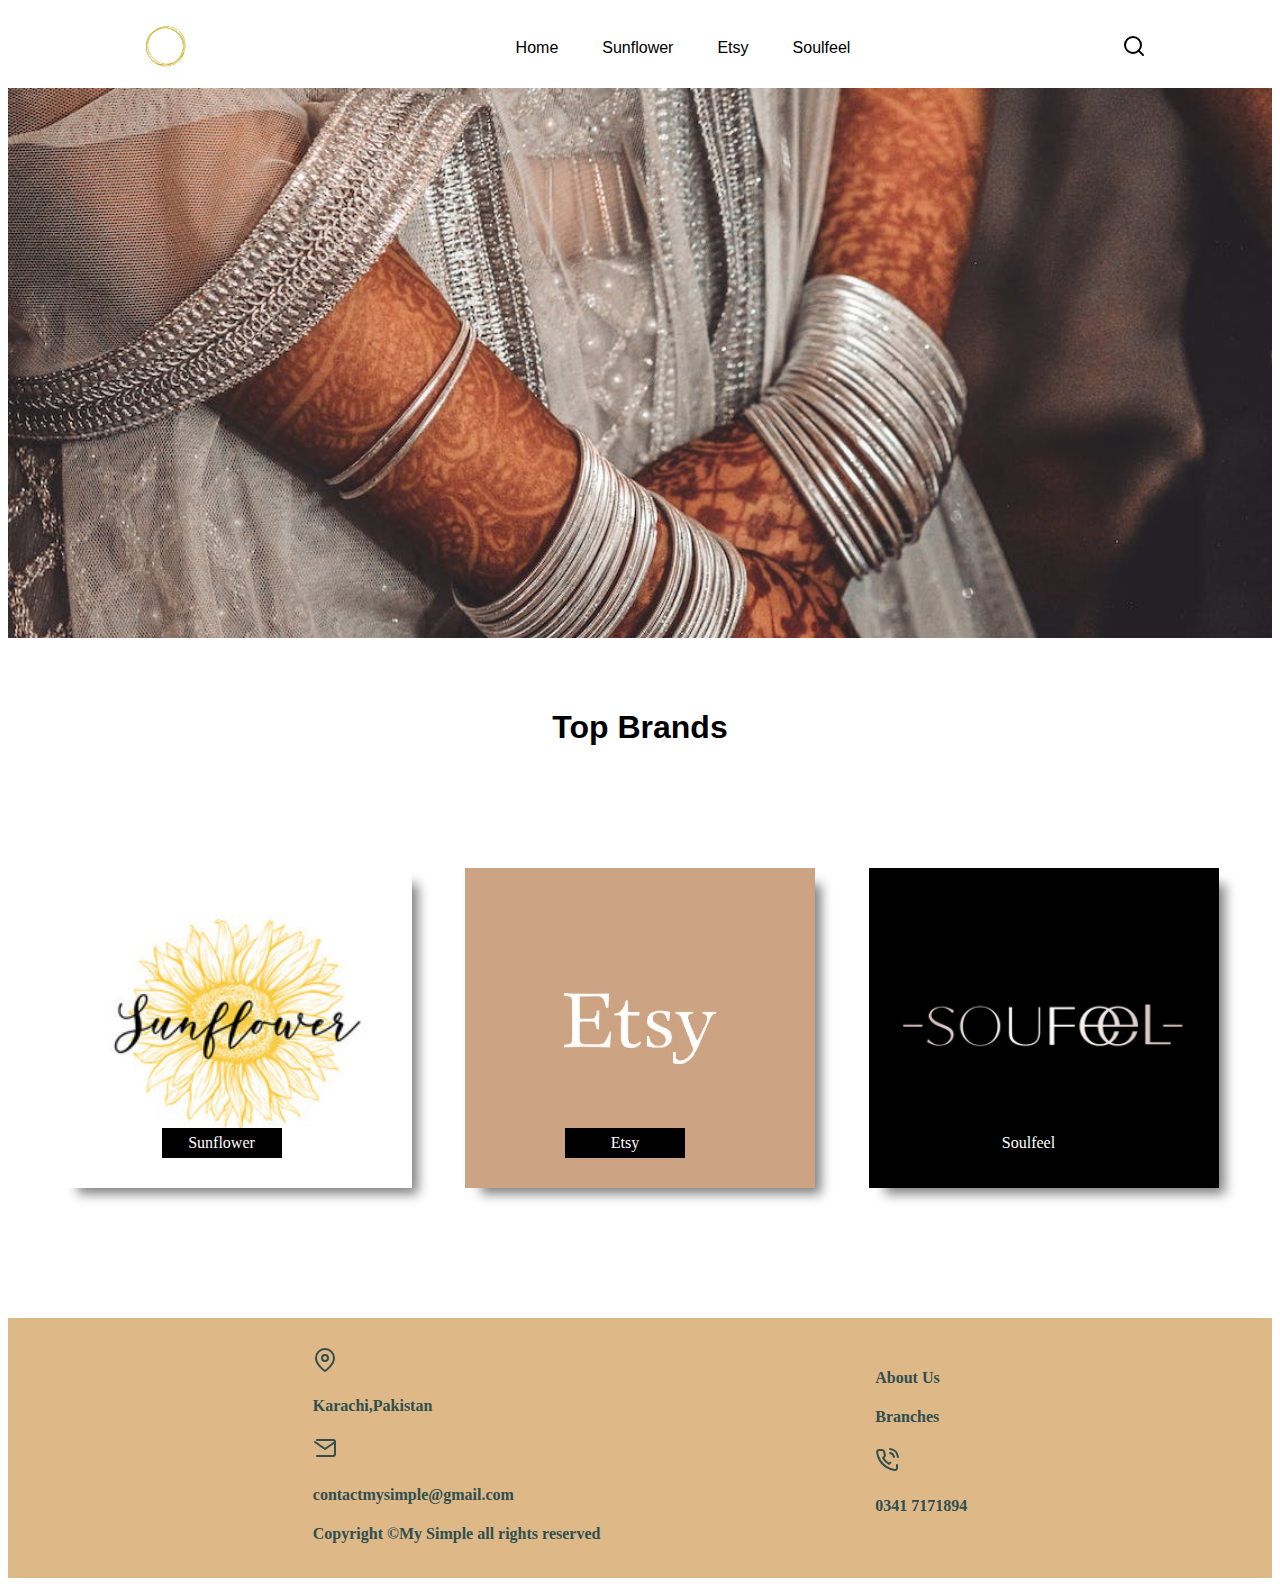
<file: index.html>
<!DOCTYPE html>
<html lang="en">
<head>
    <meta charset="UTF-8">
    <meta http-equiv="X-UA-Compatible" content="IE=edge">
    <meta name="viewport" content="width=device-width, initial-scale=1.0">
    <title>My Simple</title>
    <link rel="stylesheet" href="style.css">
    <style>
        .poster{
            height: 550px;
            /* background-color: blueviolet; */
            background: url(images/bangs.jpeg);
            background-repeat: no-repeat;
            background-size: cover;
        }
        .heading{
            display: flex;
            justify-content: center; 
            padding-top: 50px;
            font-family: 'Trebuchet MS', 'Lucida Sans Unicode', 'Lucida Grande', 'Lucida Sans', Arial, sans-serif;
        }
        .brands{
            height: 450px;
            /* background-color: brown; */
            display: flex;
            justify-content: space-evenly;
            padding-top: 100px;
        }
        .b1{
            background-image:url(images/sunflower/sunflowermain.jpg);
            background-repeat: no-repeat;
            background-size: cover;
            height: 320px;
            width: 350px;
            background-position: center;
        }
        .b2{
            background-image:url(images/etsy/etsy.jpg);
            background-repeat: no-repeat;
            background-size: cover;
            height: 320px;
            width: 350px;
            background-position: center;
        }
        .b3{
            background-image:url(images/soulfeel/soulfeellogo.png);
            background-repeat: no-repeat;
            background-size: cover;
            height: 320px;
            width: 350px;
            background-position: center;
        }
        .links{
            background-color: black;
            display: flex;
            height: 30px;
            width: 120px;
            align-items: center;
            justify-content:space-evenly; 
            position: relative;
            top: 260px;
            left: 100px;
        }
        .linksnames{
            color: white;
        }
    </style>
</head>
<body>
    <main>
        <header><div class="nav">
            <div class="logo"><img src="images/logo.png" alt="" height="70px"></div>
            <ul class="ul">
                <li><a href="index.html">Home</a></li>
                <li><a href="sunflower.html">Sunflower</a></li>
                <li><a href="etsy.html">Etsy</a></li>
                <li><a href="soulfeel.html">Soulfeel</a></li>
            </ul>
            <div class="search"><svg xmlns="http://www.w3.org/2000/svg" width="24"
                 height="24" viewBox="0 0 24 24" fill="none" stroke="currentColor"
                  stroke-width="2" stroke-linecap="round" stroke-linejoin="round" class="feather feather-search"><circle cx="11" cy="11" r="8">  
            </circle><line x1="21" y1="21" x2="16.65" y2="16.65"></line></svg></div>
        </div></header>
        <div class="poster"></div>
        <div class="heading"><h1>Top Brands</h1></div>
        <div class="brands">
            <div class="b1 pic box"><div class="links" ><a class="linksnames" href="sunflower.html">Sunflower</a></div></div>
            <div class="b2 pic box"><div class="links"><a class="linksnames"  href="etsy.html">Etsy</a></div></div>
            <div class="b3 pic box"><div class="links"><a class="linksnames"  href="soulfeel.html">Soulfeel</a></div></div>
        </div>
        <footer><div class="footer">
            <div class="f1">
                <div class="right">
                <div><svg xmlns="http://www.w3.org/2000/svg" width="24" height="24" viewBox="0 0 24 24" fill="none" stroke="currentColor" stroke-width="2" stroke-linecap="round" stroke-linejoin="round" class="feather feather-map-pin"><path d="M21 10c0 7-9
                     13-9 13s-9-6-9-13a9 9 0 0 1 18 0z"></path><circle cx="12" cy="10" r="3"></circle></svg>
                     <h4>Karachi,Pakistan</h4>
                     <svg xmlns="http://www.w3.org/2000/svg" width="24" height="24" viewBox="0 0 24 24" fill="none" stroke="currentColor" stroke-width="2" stroke-linecap="round" stroke-linejoin="round" class="feather feather-mail"><path d="M4 4h16c1.1 0 2 .9 2 2v12c0 1.1-.9 2-2 2H4c-1.
                        1 0-2-.9-2-2V6c0-1.1.9-2 2-2z"></path><polyline points="22,6 12,13 2,6"></polyline></svg>
                     <h4>contactmysimple@gmail.com</h4>
                     <h4>Copyright &copy;My Simple all rights reserved</h4>
                     </div>
                </div>
            </div>
            <div class="f2">
                <div class="center">
                    <a class="about" href="about.html"><h4>About Us</h4></a>
                    <a class="about" href="branches.html"><h4>Branches</h4></a>
                    <svg xmlns="http://www.w3.org/2000/svg" width="24" height="24" viewBox="0 0 24 24" fill="none" stroke="currentColor" stroke-width="2" stroke-linecap="round" stroke-linejoin="round" class="feather feather-phone-call"><path d="M15.05 5A5 5 0 0 1 19 8.95M15.05 1A9 9 0 0 1 23 8.94m-1 7.98v3a2 2 0 0 1-2.18 2 19.79 19.79 0 0 1-8.63-3.07 19.5 19.5 0 0 1-6-6 19.79 19.79 0 0 1-3.07-8.67A2 2 0 0 1 4.11 2h3a2 2 0 0 1 2 1.72 12.84 12.84 0 0 0 .7 2.81 2 2 0 0 1-.45 2.11L8.09 9.91a16 16 0 0 0 6 6l1.27-1.27a2 2 0 0 1 2.
                        11-.45 12.84 12.84 0 0 0 2.81.7A2 2 0 0 1 22 16.92z"></path></svg>
                    <h4>0341 7171894</h4>
                </div>
            </div>
        </div></footer>
    </main>
</body>
</html>
</file>
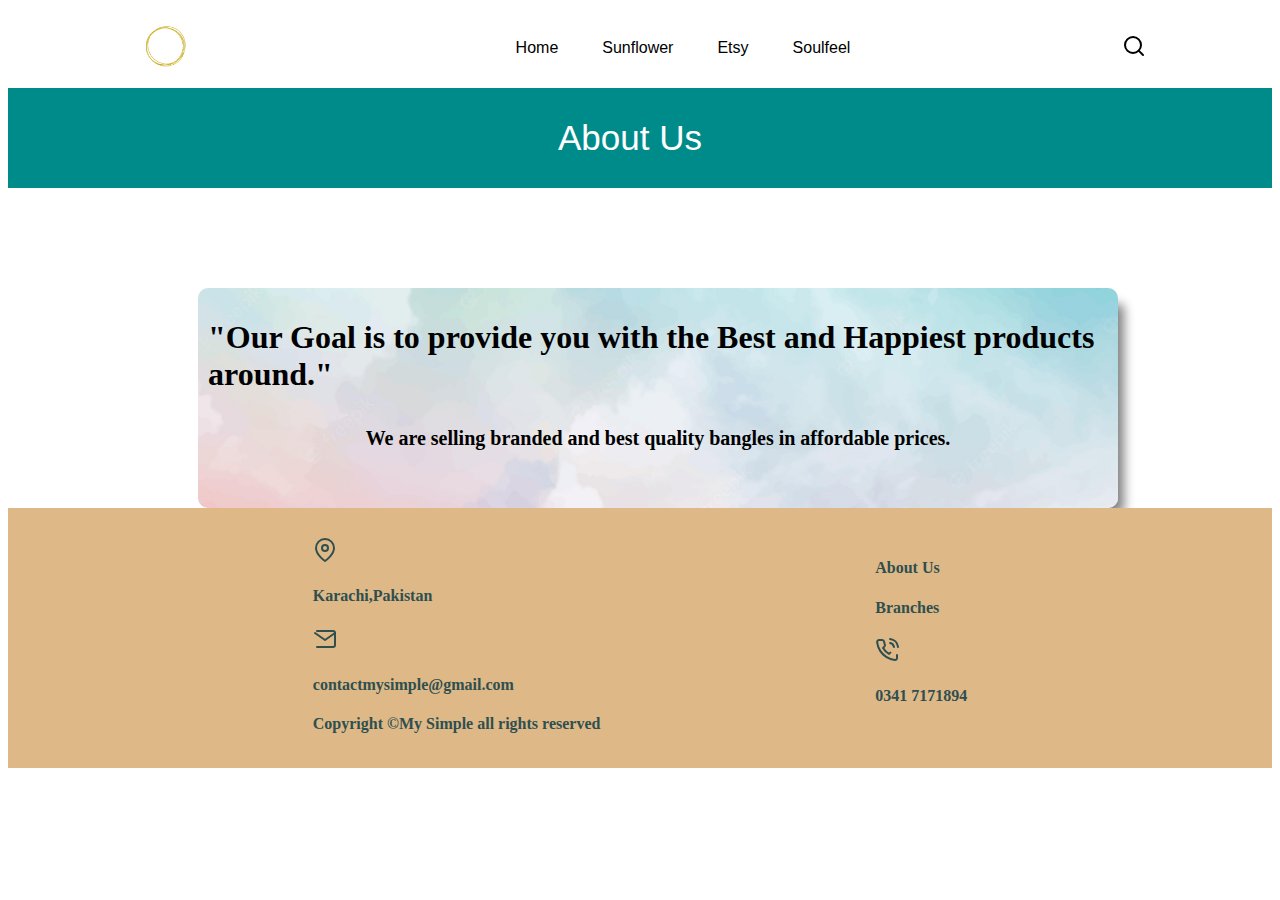
<file: about.html>
<!DOCTYPE html>
<html lang="en">
<head>
    <meta charset="UTF-8">
    <meta http-equiv="X-UA-Compatible" content="IE=edge">
    <meta name="viewport" content="width=device-width, initial-scale=1.0">
    <title></title>
    <link rel="stylesheet" href="style.css">
    <style>
         .head1 {
            height: 100px;
            background-color:darkcyan;
            color: white;
            /* text-align: center; */
            display: flex;
            align-items: center;
            padding-left: 550px;
            font-size: 35px;
            font-family: 'Trebuchet MS', 'Lucida Sans Unicode', 'Lucida Grande',
                'Lucida Sans', Arial, sans-serif;
        }
        .info{
            background-image: url(images/background.jpg);
            background-repeat: no-repeat;
            /* background-color: aqua; */
            background-size: cover;
            background-position: center;
            height: 200px;
            margin-left: 190px;
            margin-top: 100px;
            width: 900px;
            padding: 10px;
            border-radius: 10px;
            color:black;
            
        }
        h5{
            font-size: 20px;
            display: flex;
            justify-content: center;
        }
        h1{
            display: flex;
            justify-content: center;
        }
        a{
            color: black;
        }
    </style>
</head>
<body>
    <header><div class="nav">
        <div class="logo"><img src="images/logo.png" alt="" height="70px"></div>
        <ul class="ul">
            <li><a href="index.html">Home</a></li>
            <li><a href="sunflower.html">Sunflower</a></li>
            <li><a href="etsy.html">Etsy</a></li>
            <li><a href="soulfeel.html">Soulfeel</a></li>
        </ul>
        <div class="search"><svg xmlns="http://www.w3.org/2000/svg" width="24"
             height="24" viewBox="0 0 24 24" fill="none" stroke="currentColor"
              stroke-width="2" stroke-linecap="round" stroke-linejoin="round" class="feather feather-search"><circle cx="11" cy="11" r="8">  
        </circle><line x1="21" y1="21" x2="16.65" y2="16.65"></line></svg></div>
    </div></header>
    <header>
        <div class="head1">About Us</div>
    </header>
    <div class="info box">
        <h1>"Our Goal is to provide you with the Best and Happiest products around."</h1>
      <h5>We are selling branded and best quality bangles in affordable prices.</h5>
    </div>
    <footer><div class="footer">
        <div class="f1">
            <div class="right">
            <div><svg xmlns="http://www.w3.org/2000/svg" width="24" height="24" viewBox="0 0 24 24" fill="none" stroke="currentColor" stroke-width="2" stroke-linecap="round" stroke-linejoin="round" class="feather feather-map-pin"><path d="M21 10c0 7-9
                 13-9 13s-9-6-9-13a9 9 0 0 1 18 0z"></path><circle cx="12" cy="10" r="3"></circle></svg>
                 <h4>Karachi,Pakistan</h4>
                 <svg xmlns="http://www.w3.org/2000/svg" width="24" height="24" viewBox="0 0 24 24" fill="none" stroke="currentColor" stroke-width="2" stroke-linecap="round" stroke-linejoin="round" class="feather feather-mail"><path d="M4 4h16c1.1 0 2 .9 2 2v12c0 1.1-.9 2-2 2H4c-1.
                    1 0-2-.9-2-2V6c0-1.1.9-2 2-2z"></path><polyline points="22,6 12,13 2,6"></polyline></svg>
                 <h4>contactmysimple@gmail.com</h4>
                 <h4>Copyright &copy;My Simple all rights reserved</h4>
                 </div>
            </div>
        </div>
        <div class="f2">
            <div class="center">
               <a class="about" href="about.html"> <h4>About Us</h4></a>
               <a class="about" href="branches.html"><h4>Branches</h4></a>
                <svg xmlns="http://www.w3.org/2000/svg" width="24" height="24" viewBox="0 0 24 24" fill="none" stroke="currentColor" stroke-width="2" stroke-linecap="round" stroke-linejoin="round" class="feather feather-phone-call"><path d="M15.05 5A5 5 0 0 1 19 8.95M15.05 1A9 9 0 0 1 23 8.94m-1 7.98v3a2 2 0 0 1-2.18 2 19.79 19.79 0 0 1-8.63-3.07 19.5 19.5 0 0 1-6-6 19.79 19.79 0 0 1-3.07-8.67A2 2 0 0 1 4.11 2h3a2 2 0 0 1 2 1.72 12.84 12.84 0 0 0 .7 2.81 2 2 0 0 1-.45 2.11L8.09 9.91a16 16 0 0 0 6 6l1.27-1.27a2 2 0 0 1 2.
                    11-.45 12.84 12.84 0 0 0 2.81.7A2 2 0 0 1 22 16.92z"></path></svg>
                <h4>0341 7171894</h4>
            </div>
        </div>
    </div></footer>
    
</body>
</html>
</file>
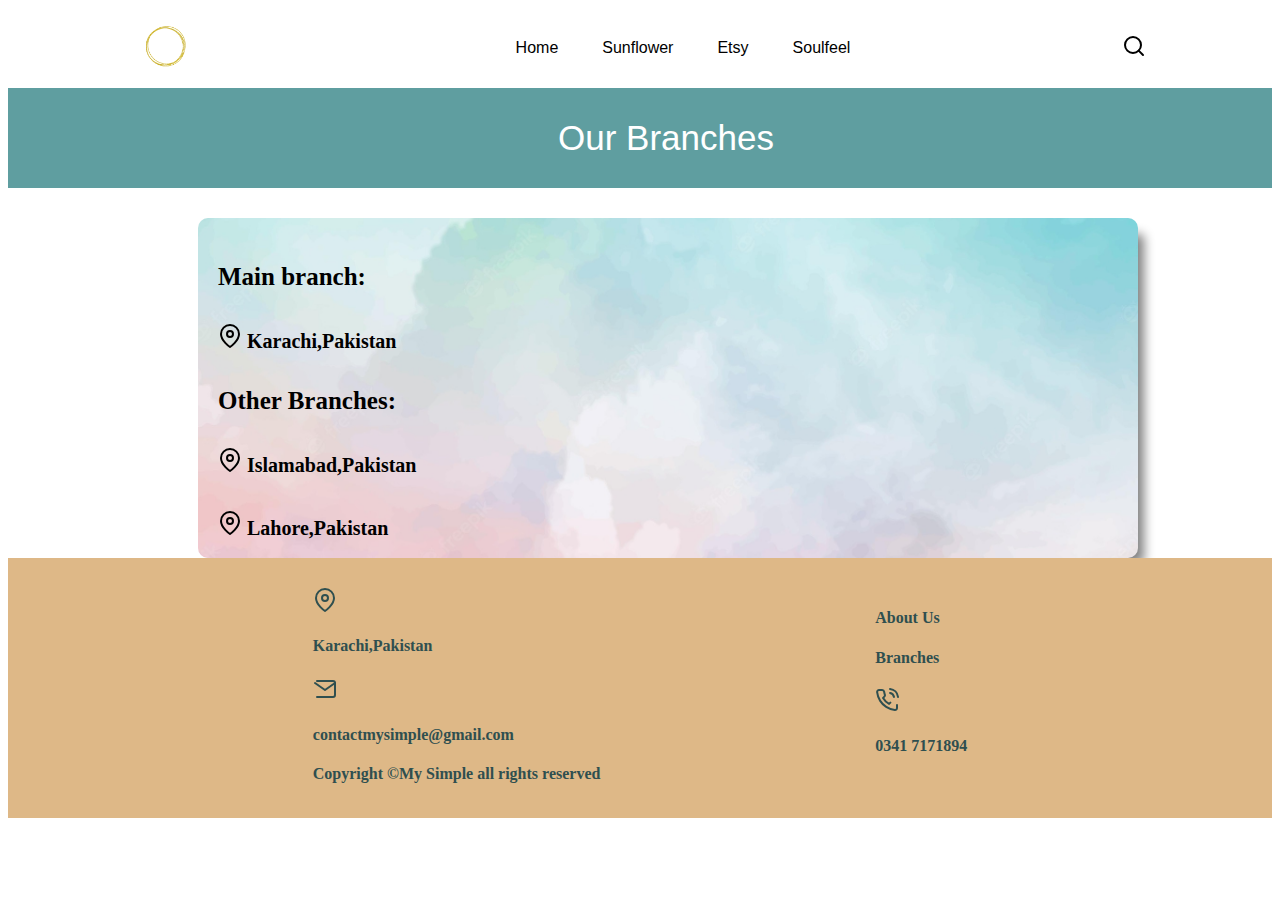
<file: branches.html>
<!DOCTYPE html>
<html lang="en">
<head>
    <meta charset="UTF-8">
    <meta http-equiv="X-UA-Compatible" content="IE=edge">
    <meta name="viewport" content="width=device-width, initial-scale=1.0">
    <title>Branches</title>
    <link rel="stylesheet" href="style.css">
    <style>
    .head1 {
        height: 100px;
        background-color:cadetblue;
        color:white;
        /* text-align: center; */
        display: flex;
        align-items: center;
        padding-left: 550px;
        font-size: 35px;
        font-family: 'Trebuchet MS', 'Lucida Sans Unicode', 'Lucida Grande',
            'Lucida Sans', Arial, sans-serif;
    }
    .branches{
        height: 300px;
        background-color:aqua;
        background-image: url(images/background.jpg);
        background-repeat: no-repeat;
        /* background-color: aqua; */
        background-size: cover;
        background-position: center;
        margin-left: 190px;
        margin-top: 30px;
        width: 900px;
        padding: 20px;
        border-radius: 10px;
        color:black;
        /* display: flex; */
    }
    h5{
       font-size: 20px;
    }
    h3{
        font-size: 25px;
    }
    
</style>
</head>
<body>
    <header><div class="nav">
        <div class="logo"><img src="images/logo.png" alt="" height="70px"></div>
        <ul class="ul">
            <li><a href="index.html">Home</a></li>
            <li><a href="sunflower.html">Sunflower</a></li>
            <li><a href="etsy.html">Etsy</a></li>
            <li><a href="soulfeel.html">Soulfeel</a></li>
        </ul>
        <div class="search"><svg xmlns="http://www.w3.org/2000/svg" width="24"
             height="24" viewBox="0 0 24 24" fill="none" stroke="currentColor"
              stroke-width="2" stroke-linecap="round" stroke-linejoin="round" class="feather feather-search"><circle cx="11" cy="11" r="8">  
        </circle><line x1="21" y1="21" x2="16.65" y2="16.65"></line></svg></div>
    </div></header>
    <header>
        <div class="head1">Our Branches</div>
    </header>
    <div class="branches box">
        <h3> Main branch:</h3>
        <h5><svg xmlns="http://www.w3.org/2000/svg" width="24" height="24" viewBox="0 0 24 24" fill="none" stroke="currentColor" stroke-width="2" stroke-linecap="round" stroke-linejoin="round" class="feather feather-map-pin"><path d="M21 10c0 7-9
            13-9 13s-9-6-9-13a9 9 0 0 1 18 0z"></path><circle cx="12" cy="10"
             r="3"></circle></svg> Karachi,Pakistan</h5>
            <h3>Other Branches:</h3>
            <h5><svg xmlns="http://www.w3.org/2000/svg" width="24" height="24" viewBox="0 0 24 24" fill="none" stroke="currentColor" stroke-width="2" stroke-linecap="round" stroke-linejoin="round" class="feather feather-map-pin"><path d="M21 10c0 7-9
                13-9 13s-9-6-9-13a9 9 0 0 1 18 0z"></path><circle cx="12" cy="10"
                 r="3"></circle></svg> Islamabad,Pakistan</h5>
                 <h5><svg xmlns="http://www.w3.org/2000/svg" width="24" height="24" viewBox="0 0 24 24" fill="none" stroke="currentColor" stroke-width="2" stroke-linecap="round" stroke-linejoin="round" class="feather feather-map-pin"><path d="M21 10c0 7-9
                    13-9 13s-9-6-9-13a9 9 0 0 1 18 0z"></path><circle cx="12" cy="10"
                     r="3"></circle></svg>  Lahore,Pakistan</h5>

    </div>
    <footer><div class="footer">
        <div class="f1">
            <div class="right">
            <div><svg xmlns="http://www.w3.org/2000/svg" width="24" height="24" viewBox="0 0 24 24" fill="none" stroke="currentColor" stroke-width="2" stroke-linecap="round" stroke-linejoin="round" class="feather feather-map-pin"><path d="M21 10c0 7-9
                 13-9 13s-9-6-9-13a9 9 0 0 1 18 0z"></path><circle cx="12" cy="10" r="3"></circle></svg>
                 <h4>Karachi,Pakistan</h4>
                 <svg xmlns="http://www.w3.org/2000/svg" width="24" height="24" viewBox="0 0 24 24" fill="none" stroke="currentColor" stroke-width="2" stroke-linecap="round" stroke-linejoin="round" class="feather feather-mail"><path d="M4 4h16c1.1 0 2 .9 2 2v12c0 1.1-.9 2-2 2H4c-1.
                    1 0-2-.9-2-2V6c0-1.1.9-2 2-2z"></path><polyline points="22,6 12,13 2,6"></polyline></svg>
                 <h4>contactmysimple@gmail.com</h4>
                 <h4>Copyright &copy;My Simple all rights reserved</h4>
                 </div>
            </div>
        </div>
        <div class="f2">
            <div class="center">
               <a class="about" href="about.html"> <h4>About Us</h4></a>
                <a class="about" href="branches.html"><h4>Branches</h4></a>
                <svg xmlns="http://www.w3.org/2000/svg" width="24" height="24" viewBox="0 0 24 24" fill="none" stroke="currentColor" stroke-width="2" stroke-linecap="round" stroke-linejoin="round" class="feather feather-phone-call"><path d="M15.05 5A5 5 0 0 1 19 8.95M15.05 1A9 9 0 0 1 23 8.94m-1 7.98v3a2 2 0 0 1-2.18 2 19.79 19.79 0 0 1-8.63-3.07 19.5 19.5 0 0 1-6-6 19.79 19.79 0 0 1-3.07-8.67A2 2 0 0 1 4.11 2h3a2 2 0 0 1 2 1.72 12.84 12.84 0 0 0 .7 2.81 2 2 0 0 1-.45 2.11L8.09 9.91a16 16 0 0 0 6 6l1.27-1.27a2 2 0 0 1 2.
                    11-.45 12.84 12.84 0 0 0 2.81.7A2 2 0 0 1 22 16.92z"></path></svg>
                <h4>0341 7171894</h4>
            </div>
        </div>
    </div></footer>
</body>
</html>
</file>
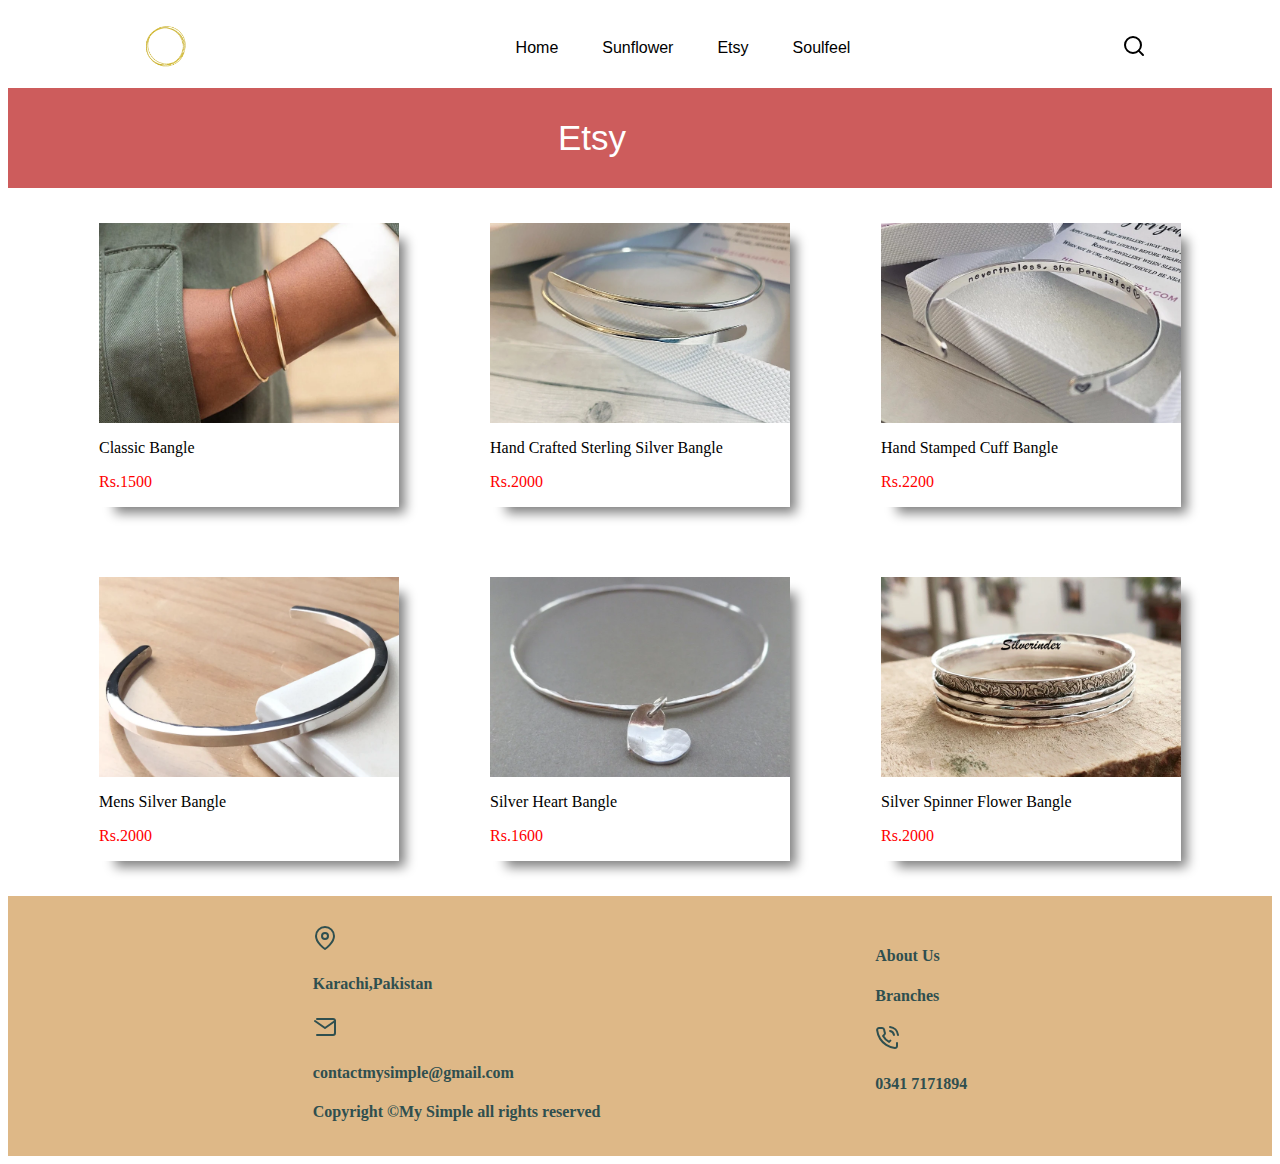
<file: etsy.html>
<!DOCTYPE html>
<html lang="en">
<head>
    <meta charset="UTF-8">
    <meta http-equiv="X-UA-Compatible" content="IE=edge">
    <meta name="viewport" content="width=device-width, initial-scale=1.0">
    <title>Etsy</title>
    <link rel="stylesheet" href="style.css">
    <style>
        .head1 {
            height: 100px;
            background-color: indianred;
            color: white;
            /* text-align: center; */
            display: flex;
            align-items: center;
            padding-left: 550px;
            font-size: 35px;
            font-family: 'Trebuchet MS', 'Lucida Sans Unicode', 'Lucida Grande',
                'Lucida Sans', Arial, sans-serif;
        }

        .products {
            /* height: 600px; */
            /* background-color: brown; */
            display: flex;
            justify-content: space-evenly;
            /* padding-top: 100px; */
            padding: 35px 0px;
        }

        .pic {
            background-repeat: no-repeat;
            /* background-color: aqua; */
            background-size: cover;
            background-position: center;
            height: 200px;
            width: 300px;
        }

        .pic1 {
            background-image: url(images/etsy/classic\ bangle.webp);
        }

        .pic2 {
            background-image: url(images/etsy/hand\ Crafted-\ sterling\ silver\ wrap\ bangle.webp);
        }

        .pic3 {
            background-image: url(images/etsy/Hand\ stamped-Cuff\ bangle.webp);
        }

        .pic4 {
            background-image: url(images/etsy/Mens\ silver\ bangle.webp);
        }

        .pic5 {
            background-image: url(images/etsy/silver\ heart\ bangle.webp);
        }

        .pic6 {
            background-image: url(images/etsy/Silver\ Spinner\ flower\ bangle.webp);
        }


        .name {
            color: black;
            position: relative;
        }

        .pr {
            color: red;
            position: relative;
        }
    </style>
</head>
<body>
    <header><div class="nav">
        <div class="logo"><img src="images/logo.png" alt="" height="70px"></div>
        <ul class="ul">
            <li><a href="index.html">Home</a></li>
            <li><a href="sunflower.html">Sunflower</a></li>
            <li><a href="etsy.html">Etsy</a></li>
            <li><a href="soulfeel.html">Soulfeel</a></li>
        </ul>
        <div class="search"><svg xmlns="http://www.w3.org/2000/svg" width="24"
             height="24" viewBox="0 0 24 24" fill="none" stroke="currentColor"
              stroke-width="2" stroke-linecap="round" stroke-linejoin="round" class="feather feather-search"><circle cx="11" cy="11" r="8">  
        </circle><line x1="21" y1="21" x2="16.65" y2="16.65"></line></svg></div>
    </div></header>
    <header>
        <div class="head1">Etsy</div>
    </header>
    <div class="products">
        <div class="box">
            <div class="pic1 pic"></div>
            <div class="name">
                <p>Classic Bangle</p>
                <p class="pr">Rs.1500</p>
            </div>
        </div>
        <div class="box">
            <div class="pic2 pic"></div>
            <div class="name">
                <p>Hand Crafted Sterling Silver Bangle</p>
                <p class="pr">Rs.2000</p>
            </div>
        </div>
        <div class="box">
            <div class="pic3 pic"></div>
            <div class="name">
                <p>Hand Stamped Cuff Bangle</p>
                <p class="pr">Rs.2200</p>
            </div>
        </div>
    </div>
    <div class="products">
        <div class="box">
            <div class="pic4 pic"></div>
            <div class="name">
                <p>Mens Silver Bangle</p>
                <p class="pr">Rs.2000</p>
            </div>
        </div>
        <div class="box">
            <div class="pic5 pic"></div>
            <div class="name">
                <p>Silver Heart Bangle</p>
                <p class="pr">Rs.1600</p>
            </div>
        </div>
        <div class="box">
            <div class="pic6 pic"></div>
            <div class="name">
                <p>Silver Spinner Flower Bangle</p>
                <p class="pr">Rs.2000</p>
            </div>
        </div>
    </div>
    <footer><div class="footer">
        <div class="f1">
            <div class="right">
            <div><svg xmlns="http://www.w3.org/2000/svg" width="24" height="24" viewBox="0 0 24 24" fill="none" stroke="currentColor" stroke-width="2" stroke-linecap="round" stroke-linejoin="round" class="feather feather-map-pin"><path d="M21 10c0 7-9
                 13-9 13s-9-6-9-13a9 9 0 0 1 18 0z"></path><circle cx="12" cy="10" r="3"></circle></svg>
                 <h4>Karachi,Pakistan</h4>
                 <svg xmlns="http://www.w3.org/2000/svg" width="24" height="24" viewBox="0 0 24 24" fill="none" stroke="currentColor" stroke-width="2" stroke-linecap="round" stroke-linejoin="round" class="feather feather-mail"><path d="M4 4h16c1.1 0 2 .9 2 2v12c0 1.1-.9 2-2 2H4c-1.
                    1 0-2-.9-2-2V6c0-1.1.9-2 2-2z"></path><polyline points="22,6 12,13 2,6"></polyline></svg>
                 <h4>contactmysimple@gmail.com</h4>
                 <h4>Copyright &copy;My Simple all rights reserved</h4>
                 </div>
            </div>
        </div>
        <div class="f2">
            <div class="center">
               <a class="about" href="about.html"><h4>About Us</h4></a>
               <a class="about" href="branches.html"> <h4>Branches</h4></a>
                <svg xmlns="http://www.w3.org/2000/svg" width="24" height="24" viewBox="0 0 24 24" fill="none" stroke="currentColor" stroke-width="2" stroke-linecap="round" stroke-linejoin="round" class="feather feather-phone-call"><path d="M15.05 5A5 5 0 0 1 19 8.95M15.05 1A9 9 0 0 1 23 8.94m-1 7.98v3a2 2 0 0 1-2.18 2 19.79 19.79 0 0 1-8.63-3.07 19.5 19.5 0 0 1-6-6 19.79 19.79 0 0 1-3.07-8.67A2 2 0 0 1 4.11 2h3a2 2 0 0 1 2 1.72 12.84 12.84 0 0 0 .7 2.81 2 2 0 0 1-.45 2.11L8.09 9.91a16 16 0 0 0 6 6l1.27-1.27a2 2 0 0 1 2.
                    11-.45 12.84 12.84 0 0 0 2.81.7A2 2 0 0 1 22 16.92z"></path></svg>
                <h4>0341 7171894</h4>
            </div>
        </div>
    </div></footer>
</body>
</html>
</file>
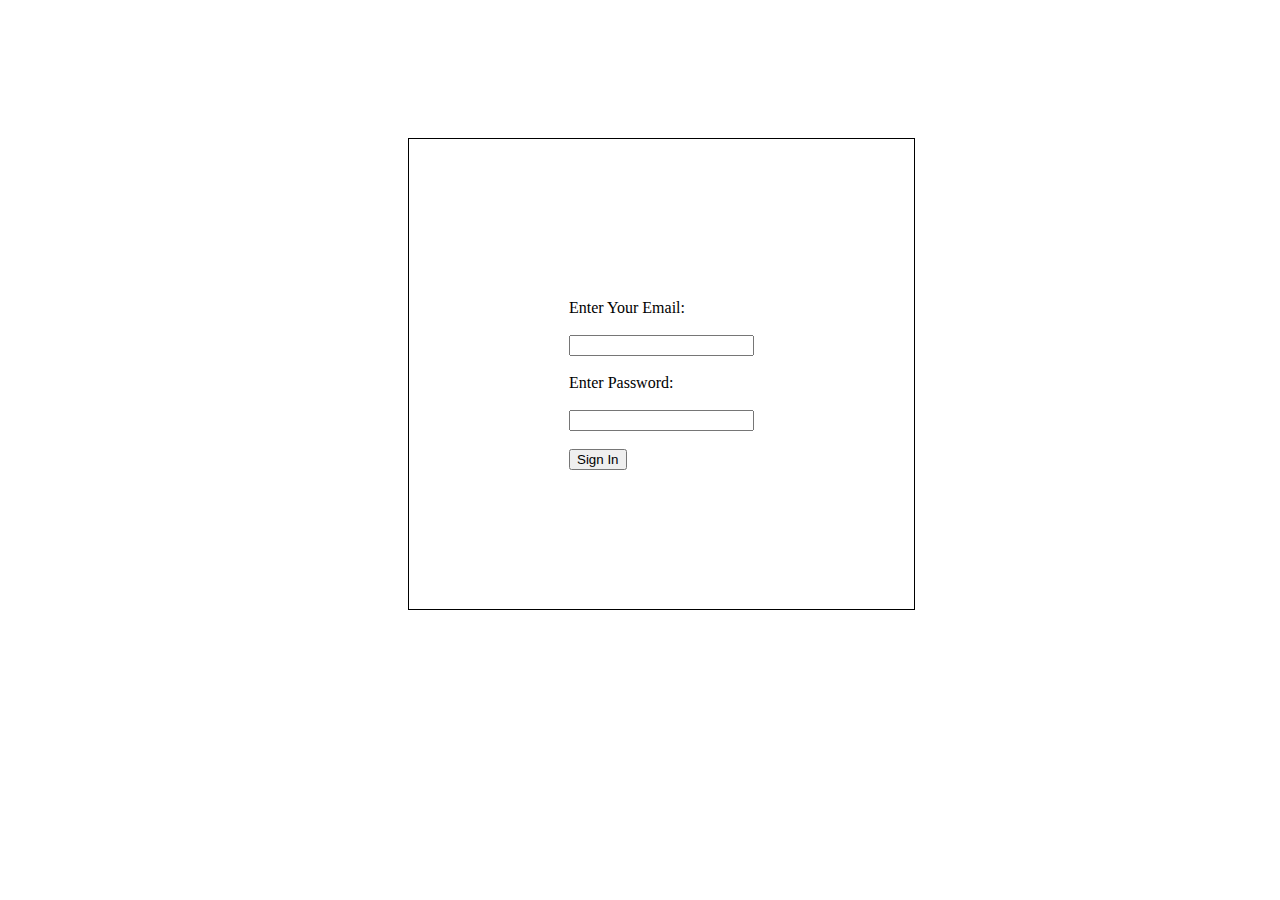
<file: signup.html>
<!DOCTYPE html>
<html lang="en">
<head>
    <meta charset="UTF-8">
    <meta http-equiv="X-UA-Compatible" content="IE=edge">
    <meta name="viewport" content="width=device-width, initial-scale=1.0">
    <title>Signup</title>
    <style>
        .main{
            padding: 130px;
            padding-left:400px ;
         /* border: 1px solid black; */
            width: 150px;
            height: 100px;
            display: flex;
        }
        .main1{
            padding: 160px;
            border: 1px solid black;
            height: 150px;
            width: 200px;
        }
    </style>
</head>
<body>
    <div class="main">
      <div class="main1">
        <label>Enter Your Email:</label>
        <br><br>
        <input type="text" name="" id="email">
        <span id="e_s"></span>
        <br><br>
        <label>Enter Password:</label>
        <br><br>
        <input type="text" name="" id="password">
        <span id="p_s"></span>
        <br><br>
        <button type="submit" onclick="signin()">Sign In</button>
        <div id="main2"></div>
      </div>
    </div>


    <script>
       function signin(){
        var email = document.getElementById("email").value;
        var pass = document.getElementById("password").value;

        if (!email && !pass){
            document.getElementById("e_s").style="color:red";
            document.getElementById("e_s").innerHTML = "Enter Valid Email Address";
            document.getElementById("p_s").style = "color:red";
            document.getElementById("p_s").innerHTML = "Enter Valid Password";
            document.getElementById("main2").innerHTML =  " ";
    
           
        }
        else if(email!=" " && pass!=" "){ 
            document.getElementById("e_s").innerHTML = " ";
            document.getElementById("p_s").innerHTML = " ";
            // document.getElementById("main2").innerHTML =  "Welcome to My Simple";
            window.location.href = "./index.html";

        }

       } 

    </script>
        
</body>
</html>
</file>
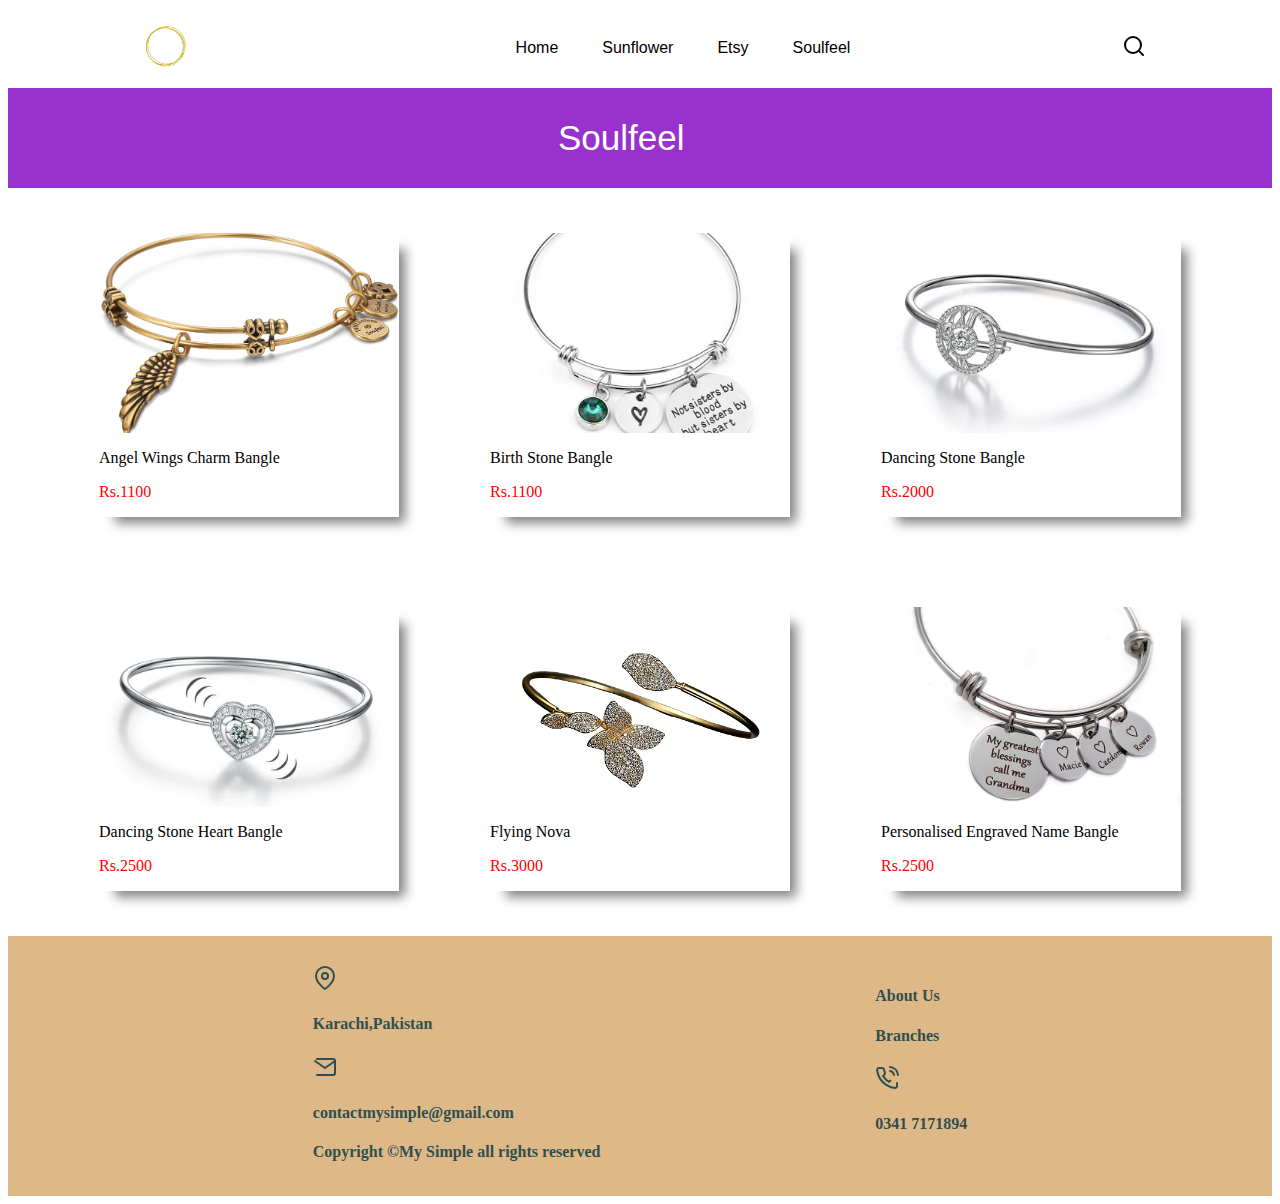
<file: soulfeel.html>
<!DOCTYPE html>
<html lang="en">

<head>
    <meta charset="UTF-8">
    <meta http-equiv="X-UA-Compatible" content="IE=edge">
    <meta name="viewport" content="width=device-width, initial-scale=1.0">
    <title>Soulfeel</title>
    <link rel="stylesheet" href="style.css">
    <style>
        .head1 {
            height: 100px;
            background-color: darkorchid;
            color: white;
            /* text-align: center; */
            display: flex;
            align-items: center;
            padding-left: 550px;
            font-size: 35px;
            font-family: 'Trebuchet MS', 'Lucida Sans Unicode', 'Lucida Grande',
                'Lucida Sans', Arial, sans-serif;
        }

        .products {
            /* height: 600px; */
            /* background-color: brown; */
            display: flex;
            justify-content: space-evenly;
            /* padding-top: 100px; */
            padding: 45px 0px;
        }

        .pic {
            background-repeat: no-repeat;
            /* background-color: aqua; */
            background-size: cover;
            background-position: center;
            height: 200px;
            width: 300px;
        }

        .pic1 {
            background-image: url(images/soulfeel/angel\ wings\ charm\ bangle.png);
        }

        .pic2 {
            background-image: url(images/soulfeel/birthstone\ bangle.jpg);
        }

        .pic3 {
            background-image: url(images/soulfeel/dancing\ stone\ bangle.webp);
        }

        .pic4 {
            background-image: url(images/soulfeel/dancing\ stone\ heart\ bangle.webp);
        }

        .pic5 {
            background-image: url(images/soulfeel/flying\ nova.png);
        }

        .pic6 {
            background-image: url(images/soulfeel/personalised\ engraved\ name\ bangle.jpg);
        }


        .name {
            color: black;
            position: relative;
        }

        .pr {
            color: red;
            position: relative;
        }
    </style>
</head>

<body>
    <header><div class="nav">
        <div class="logo"><img src="images/logo.png" alt="" height="70px"></div>
        <ul class="ul">
            <li><a href="index.html">Home</a></li>
            <li><a href="sunflower.html">Sunflower</a></li>
            <li><a href="etsy.html">Etsy</a></li>
            <li><a href="soulfeel.html">Soulfeel</a></li>
        </ul>
        <div class="search"><svg xmlns="http://www.w3.org/2000/svg" width="24"
             height="24" viewBox="0 0 24 24" fill="none" stroke="currentColor"
              stroke-width="2" stroke-linecap="round" stroke-linejoin="round" class="feather feather-search"><circle cx="11" cy="11" r="8">  
        </circle><line x1="21" y1="21" x2="16.65" y2="16.65"></line></svg></div>
    </div></header>
    <header>
        <div class="head1">Soulfeel</div>
    </header>
    <div class="products">
        <div  class="box">
            <div class="pic1 pic"></div>
            <div class="name">
                <p>Angel Wings Charm Bangle</p>
                <p class="pr">Rs.1100</p>
            </div>
        </div>
        <div class="box">
            <div class="pic2 pic"></div>
            <div class="name">
                <p>Birth Stone Bangle</p>
                <p class="pr">Rs.1100</p>
            </div>
        </div>
        <div class="box">
            <div class="pic3 pic"></div>
            <div class="name">
                <p>Dancing Stone Bangle</p>
                <p class="pr">Rs.2000</p>
            </div>
        </div>
    </div>
    <div class="products">
        <div class="box">
            <div class="pic4 pic"></div>
            <div class="name">
                <p>Dancing Stone Heart Bangle</p>
                <p class="pr">Rs.2500</p>
            </div>
        </div>
        <div class="box">
            <div class="pic5 pic"></div>
            <div class="name">
                <p>Flying Nova</p>
                <p class="pr">Rs.3000</p>
            </div>
        </div>
        <div class="box">
            <div class="pic6 pic"></div>
            <div class="name">
                <p>Personalised Engraved Name Bangle</p>
                <p class="pr">Rs.2500</p>
            </div>
        </div>
    </div>
    <footer><div class="footer">
        <div class="f1">
            <div class="right">
            <div><svg xmlns="http://www.w3.org/2000/svg" width="24" height="24" viewBox="0 0 24 24" fill="none" stroke="currentColor" stroke-width="2" stroke-linecap="round" stroke-linejoin="round" class="feather feather-map-pin"><path d="M21 10c0 7-9
                 13-9 13s-9-6-9-13a9 9 0 0 1 18 0z"></path><circle cx="12" cy="10" r="3"></circle></svg>
                 <h4>Karachi,Pakistan</h4>
                 <svg xmlns="http://www.w3.org/2000/svg" width="24" height="24" viewBox="0 0 24 24" fill="none" stroke="currentColor" stroke-width="2" stroke-linecap="round" stroke-linejoin="round" class="feather feather-mail"><path d="M4 4h16c1.1 0 2 .9 2 2v12c0 1.1-.9 2-2 2H4c-1.
                    1 0-2-.9-2-2V6c0-1.1.9-2 2-2z"></path><polyline points="22,6 12,13 2,6"></polyline></svg>
                 <h4>contactmysimple@gmail.com</h4>
                 <h4>Copyright &copy;My Simple all rights reserved</h4>
                 </div>
            </div>
        </div>
        <div class="f2">
            <div class="center">
               <a class="about" href="about.html"> <h4>About Us</h4></a>
               <a class="about" href="branches.html"> <h4>Branches</h4></a>
                <svg xmlns="http://www.w3.org/2000/svg" width="24" height="24" viewBox="0 0 24 24" fill="none" stroke="currentColor" stroke-width="2" stroke-linecap="round" stroke-linejoin="round" class="feather feather-phone-call"><path d="M15.05 5A5 5 0 0 1 19 8.95M15.05 1A9 9 0 0 1 23 8.94m-1 7.98v3a2 2 0 0 1-2.18 2 19.79 19.79 0 0 1-8.63-3.07 19.5 19.5 0 0 1-6-6 19.79 19.79 0 0 1-3.07-8.67A2 2 0 0 1 4.11 2h3a2 2 0 0 1 2 1.72 12.84 12.84 0 0 0 .7 2.81 2 2 0 0 1-.45 2.11L8.09 9.91a16 16 0 0 0 6 6l1.27-1.27a2 2 0 0 1 2.
                    11-.45 12.84 12.84 0 0 0 2.81.7A2 2 0 0 1 22 16.92z"></path></svg>
                <h4>0341 7171894</h4>
            </div>
        </div>
    </div></footer>




</body>

</html>
</file>
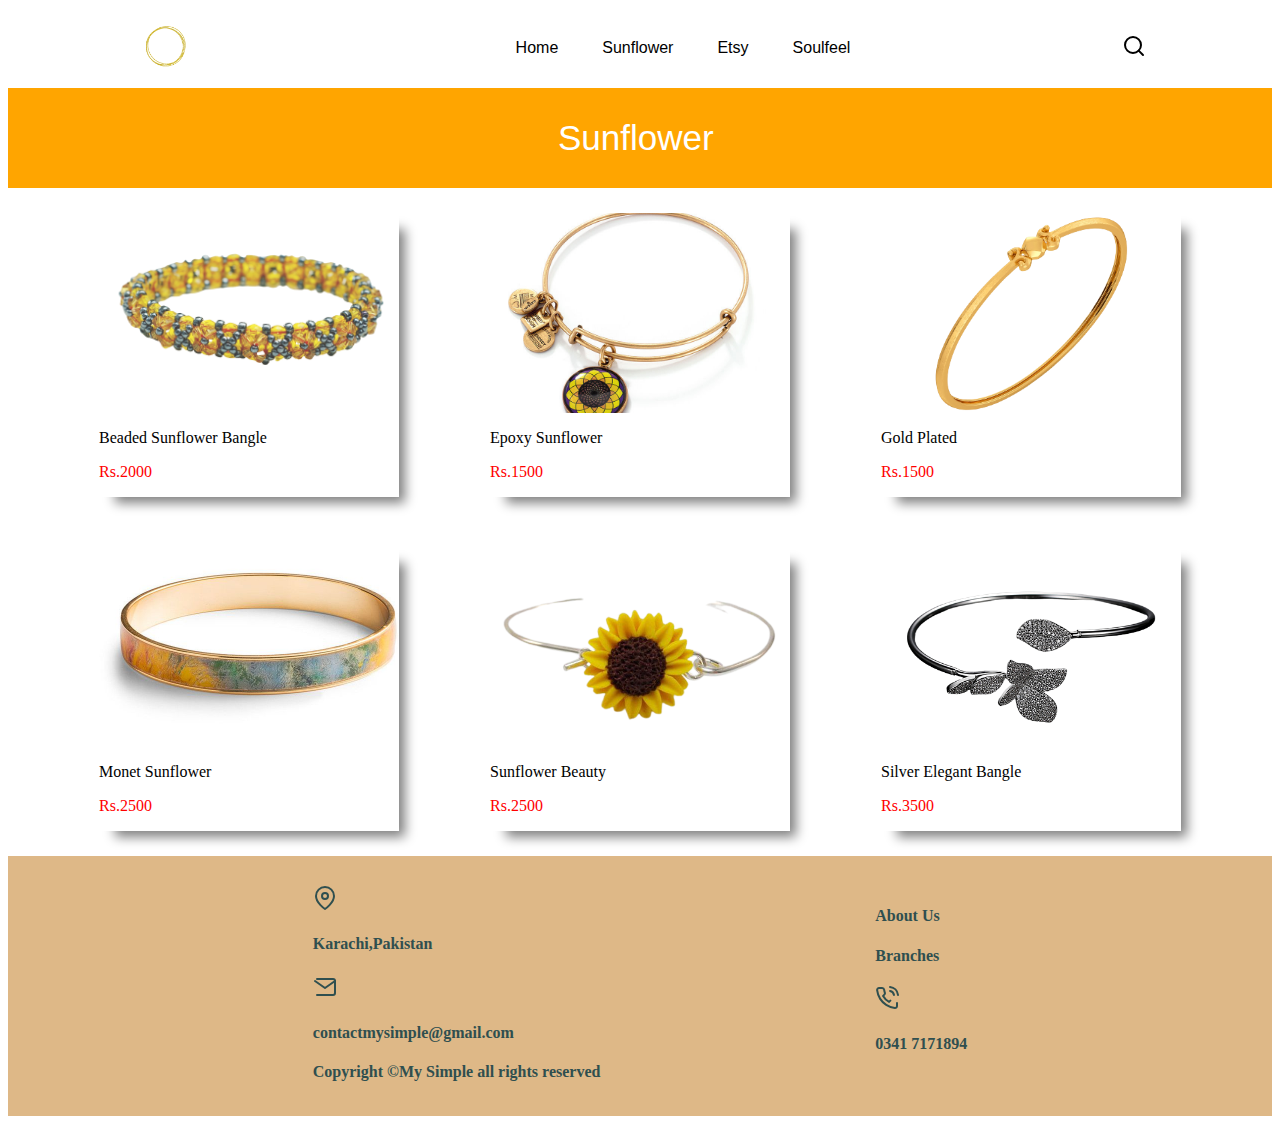
<file: sunflower.html>
<!DOCTYPE html>
<html lang="en">

<head>
    <meta charset="UTF-8">
    <meta http-equiv="X-UA-Compatible" content="IE=edge">
    <meta name="viewport" content="width=device-width, initial-scale=1.0">
    <title>Sunflower</title>
    <link rel="stylesheet" href="style.css">
    <style>
        .head1 {
            height: 100px;
            background-color: orange;
            color: white;
            /* text-align: center; */
            display: flex;
            align-items: center;
            padding-left: 550px;
            font-size: 35px;
            font-family: 'Trebuchet MS', 'Lucida Sans Unicode', 'Lucida Grande',
                'Lucida Sans', Arial, sans-serif;
        }

        .products{
            /* height: 600px; */
            /* background-color: brown; */
            display: flex;
            justify-content: space-evenly;
            /* padding-top: 100px; */
            padding: 25px 0px;
        }
        .pic1{
            background-image: url(images/sunflower/beaded\ sunflower.png);
        }
        .pic2{
            background-image: url(images/sunflower/epoxy\ sunflower.jpg);
        }
        .pic3{
            background-image: url(images/sunflower/goldplated.png);
        }
        .pic4{
            background-image: url(images/sunflower/monet\ sunflower.jpg);
        }
        .pic5{
            background-image: url(images/sunflower/silver.png);
        }
        .pic6{
            background-image: url(images/sunflower/silver2.png);
        }


        .name{
            color: black;
            position: relative;
        }

        .pr{
            color: red;
            position: relative;
        }
    </style>
</head>

<body>
    <header><div class="nav">
        <div class="logo"><img src="images/logo.png" alt="" height="70px"></div>
        <ul class="ul">
            <li><a href="index.html">Home</a></li>
            <li><a href="sunflower.html">Sunflower</a></li>
            <li><a href="etsy.html">Etsy</a></li>
            <li><a href="soulfeel.html">Soulfeel</a></li>
        </ul>
        <div class="search"><svg xmlns="http://www.w3.org/2000/svg" width="24"
             height="24" viewBox="0 0 24 24" fill="none" stroke="currentColor"
              stroke-width="2" stroke-linecap="round" stroke-linejoin="round" class="feather feather-search"><circle cx="11" cy="11" r="8">  
        </circle><line x1="21" y1="21" x2="16.65" y2="16.65"></line></svg></div>
    </div></header>
    <header>
        <div class="head1">Sunflower</div>
    </header>
    <div class="products">
        <div class="box">
            <div class="pic1 pic"></div>
            <div class="name">
                <p>Beaded Sunflower Bangle</p>
                <p class="pr">Rs.2000</p>
            </div>
        </div>
        <div class="box">
            <div class="pic2 pic"></div>
            <div class="name">
                <p>Epoxy Sunflower</p>
                <p class="pr">Rs.1500</p>
            </div>
        </div>
        <div class="box">
            <div class="pic3 pic"></div>
            <div class="name">
                <p>Gold Plated</p>
                <p class="pr">Rs.1500</p>
            </div>
        </div>
    </div>

    <div class="products">
        <div class="box">
            <div class="pic4 pic"></div>
            <div class="name">
                <p>Monet Sunflower</p>
                <p class="pr">Rs.2500</p>
            </div>
        </div>
        <div class="box">
            <div class="pic5 pic"></div>
            <div class="name">
                <p>Sunflower Beauty</p>
                <p class="pr">Rs.2500</p>
            </div>
        </div>
        <div class="box">
            <div class="pic6 pic"></div>
            <div class="name">
                <p>Silver Elegant Bangle</p>
                <p class="pr">Rs.3500</p>
            </div>
        </div>

    </div>
    <footer><div class="footer">
        <div class="f1">
            <div class="right">
            <div><svg xmlns="http://www.w3.org/2000/svg" width="24" height="24" viewBox="0 0 24 24" fill="none" stroke="currentColor" stroke-width="2" stroke-linecap="round" stroke-linejoin="round" class="feather feather-map-pin"><path d="M21 10c0 7-9
                 13-9 13s-9-6-9-13a9 9 0 0 1 18 0z"></path><circle cx="12" cy="10" r="3"></circle></svg>
                 <h4>Karachi,Pakistan</h4>
                 <svg xmlns="http://www.w3.org/2000/svg" width="24" height="24" viewBox="0 0 24 24" fill="none" stroke="currentColor" stroke-width="2" stroke-linecap="round" stroke-linejoin="round" class="feather feather-mail"><path d="M4 4h16c1.1 0 2 .9 2 2v12c0 1.1-.9 2-2 2H4c-1.
                    1 0-2-.9-2-2V6c0-1.1.9-2 2-2z"></path><polyline points="22,6 12,13 2,6"></polyline></svg>
                 <h4>contactmysimple@gmail.com</h4>
                 <h4>Copyright &copy;My Simple all rights reserved</h4>
                 </div>
            </div>
        </div>
        <div class="f2">
            <div class="center">
               <a class="about" href="about.html"><h4>About Us</h4></a>
               <a class="about" href="branches.html"><h4>Branches</h4></a> 
                <svg xmlns="http://www.w3.org/2000/svg" width="24" height="24" viewBox="0 0 24 24" fill="none" stroke="currentColor" stroke-width="2" stroke-linecap="round" stroke-linejoin="round" class="feather feather-phone-call"><path d="M15.05 5A5 5 0 0 1 19 8.95M15.05 1A9 9 0 0 1 23 8.94m-1 7.98v3a2 2 0 0 1-2.18 2 19.79 19.79 0 0 1-8.63-3.07 19.5 19.5 0 0 1-6-6 19.79 19.79 0 0 1-3.07-8.67A2 2 0 0 1 4.11 2h3a2 2 0 0 1 2 1.72 12.84 12.84 0 0 0 .7 2.81 2 2 0 0 1-.45 2.11L8.09 9.91a16 16 0 0 0 6 6l1.27-1.27a2 2 0 0 1 2.
                    11-.45 12.84 12.84 0 0 0 2.81.7A2 2 0 0 1 22 16.92z"></path></svg>
                <h4>0341 7171894</h4>
            </div>
        </div>
    </div></footer>





</body>

</html>
</file>
<file: style.css>
/* *{
    margin: 0 auto;
} */
.nav{
    height: 80px;
    /* background-color: blue; */
    display: flex;
    justify-content:space-around;
    align-items: center;
    
}
.ul li a:hover
{
    background-color: coral;
    padding: 10px;
    border-radius: 6px;
}
li{
    list-style-type: none;
    display: inline;
    padding: 20px;
    font-family: 'Trebuchet MS', 'Lucida Sans Unicode', 'Lucida Grande', 'Lucida Sans', Arial, sans-serif;
}
.pic{
    background-repeat: no-repeat;
    /* background-color: aqua; */
    background-size: cover;
    background-position: center;
    height: 200px;
    width: 300px;
    /* box-shadow: 11px 11px 11px -5px gray; */
}
a{
    text-decoration: none;
    color: black;
}
.footer{
    height: 200px;
    /* background-color: yellow; */
    display: flex;
    justify-content: space-evenly;
    color:darkslategray;
    /* border: 3px solid gray; */
    padding: 30px;
    /* padding-top: -100px; */
    background-color:burlywood;
    
}
.about{
    color: darkslategray;
}
.box{
    box-shadow: 11px 11px 11px -5px gray;
}
</file>
